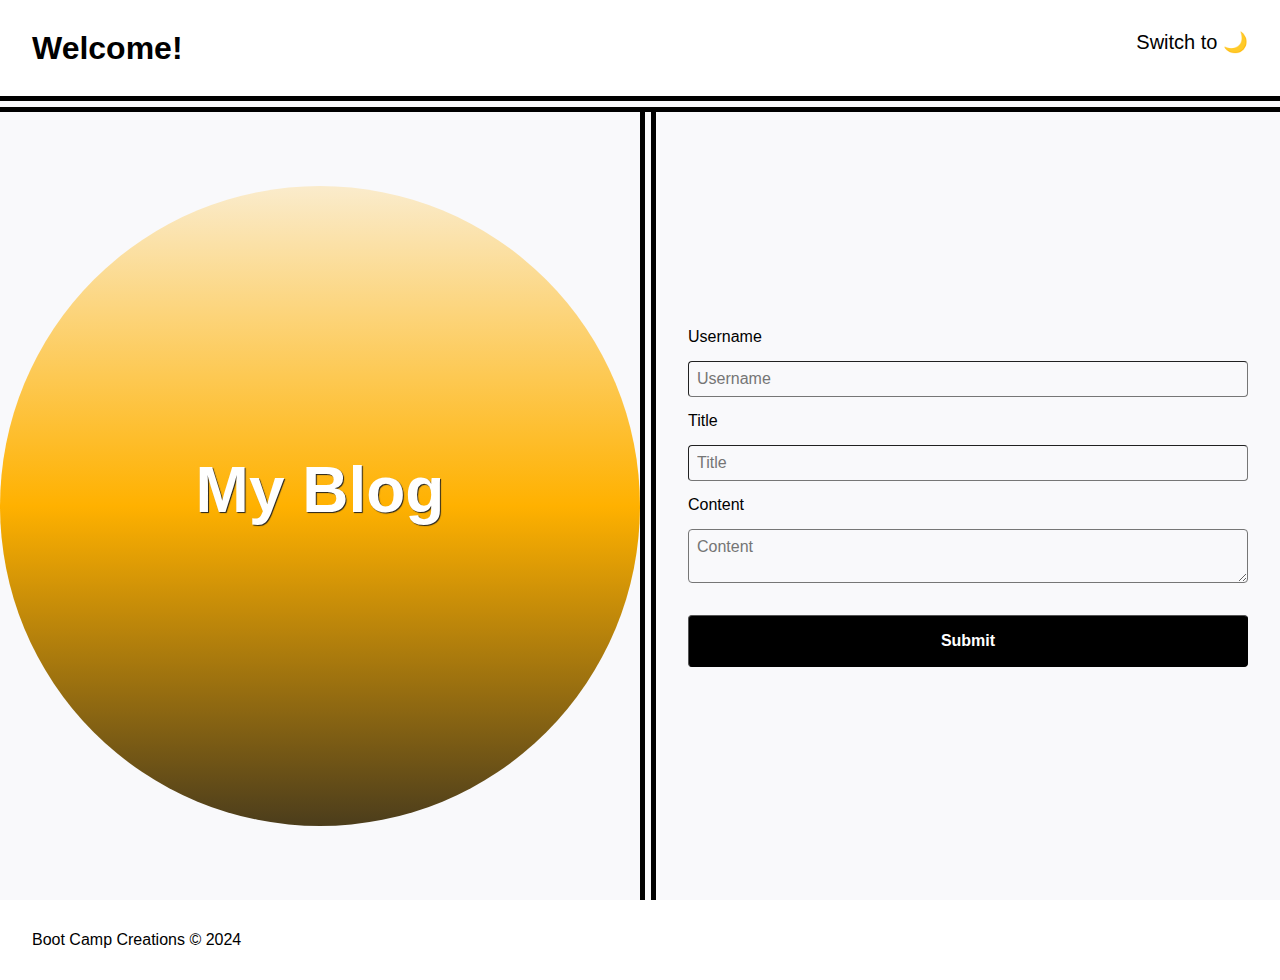
<file: index.html>
<!DOCTYPE html>
<html lang="en">
  <head>
    <meta charset="UTF-8" />
    <meta name="viewport" content="width=device-width, initial-scale=1.0" />
    <meta http-equiv="X-UA-Compatible" content="ie=edge" />
    <title>My First Blog</title>

    <link rel="stylesheet" href="./assets/css/styles.css" />
    <link rel="stylesheet" href="./assets/css/form.css" />

    <script defer src="./assets/js/logic.js" type="text/javascript"></script>
    <script defer src="./assets/js/form.js" type="text/javascript"></script>
  </head>
<body>
  <!-- TODO: Create landing page elements -->

  <header>
    <h1>Welcome!</h1>
    <span class="dayOrNight"></span>
  </header>

   <main>
      <aside><h2>My Blog</h2></aside>

      <section>
        <form id="userInput">
          <label for="user">Username</label>
          <input type="text" id="user" placeholder="Username">

          <label for="title">Title</label>
          <input type="text" id="title" placeholder="Title">

          <label for="content">Content</label>
          <textarea id="content" placeholder="Content"></textarea>

          <input type="submit" value="Submit">
          <span class="formWarning"></span>
        </form>
      </section>
   </main>

   <footer>Boot Camp Creations &copy; 2024</footer>
   
</body>
</html>
</file>
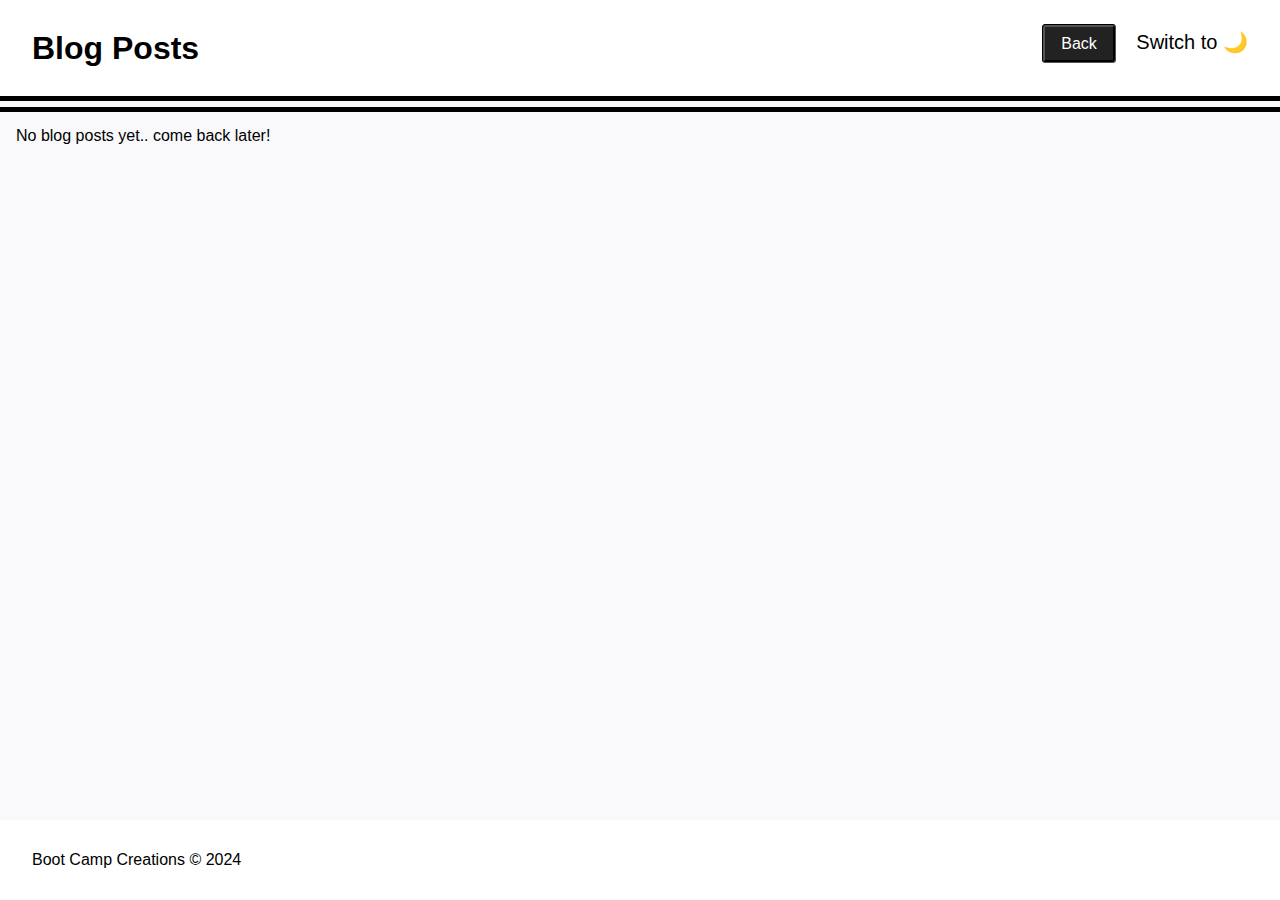
<file: blog.html>
<!DOCTYPE html>
<html lang="en">

<head>
  <meta charset="UTF-8" />
  <meta name="viewport" content="width=device-width, initial-scale=1.0" />
  <meta http-equiv="X-UA-Compatible" content="ie=edge" />
  <title>My First Blog</title>

  <link rel="stylesheet" href="./assets/css/styles.css" />
  <link rel="stylesheet" href="./assets/css/blog.css" />

  <script defer src="./assets/js/logic.js" type="text/javascript"></script>
  <script defer src="./assets/js/blog.js" type="text/javascript"></script>
</head>

<body>

  <!-- TODO: Create header, main, and footer elements -->
  <header>
    <h1>Blog Posts</h1>
    <aside>
      <a href="index.html" id="back">Back</a>
      <span class="dayOrNight"></span>
    </aside>
  </header>

  <main>
  </main>

  <footer>Boot Camp Creations &copy; 2024</footer>
    
</body>

</html>
</file>
<file: assets/css/form.css>
/*
  Form Styles
*/

.formWarning {
  text-align: center;
  color: red;
  position: absolute;
  bottom: -15%;
  visibility: hidden;
}

/*
  Tags
*/
aside {
  background: linear-gradient(
    var(--light-accent), 
    var(--circle-color), 
    var(--dark-accent)
  );
  clip-path: circle(20rem at center);
  display: flex;
  justify-content: center;
  align-items: center;
}

aside, 
section {
  flex: 1 1 50%;
}

aside > h2 {
  font-size: 4rem;
  color: white;
  text-shadow: 1px 1px 1px var(--dark-accent);
}

form {
  display: flex;
  flex-flow: column wrap;
  position: relative;
}

form > *:not(label) {
  margin: 1rem 0;
  padding: 0.5rem;
}

h2 {
  text-align: center;
  font-size: 2rem;
  margin-bottom: 2rem;
}

input[type=submit] {
  padding: 1rem;
  cursor: pointer;
  font-weight: bold;
  font-size: 1rem;
  background-color: var(--dark);
  color: var(--light);
}

input[type=submit]:active {
  box-shadow: 1px 1px 1px 1px rgba(0, 0, 0, .5);
  background-color: var(--dark-accent);
}

input[type=submit]:hover {
  border-style: inset;
  background-color: var(--dark-accent-action);
}

input,
textarea {
  border-radius: 4px;
  border-width: 1px;
  font-size: 1rem;
  background-color: var(--light-accent);
}

section {
  padding: 2rem;
  display: flex;
  align-items: stretch;
  flex-flow: column wrap;
  justify-content: center;
  border-left: double 1rem;
}

/*
  Classes
*/
.dark section {
  border-left: solid .5rem var(--disabled);
}

/*
  IDs
*/
#error {
  color: var(--error);
  opacity: .75;
  position: absolute;
  bottom: -2rem;
}
</file>
<file: assets/css/blog.css>
/*
  Blog Styles
*/

.post {
  display: flex;
  flex-direction: column;
  padding: 0px;
}

.title, .content, .user {
  padding: 20px;
  min-height: 15%;
}

.content {
  height: 70%;
  border-top: 1px #999 solid;
  border-bottom: 1px #999 solid;
  overflow: auto;
}

article {
  background-color: beige;
  color: black;
}

.post .user::before {
  content: "Posted by: ";
}



/*
  Tags
*/
a {
  text-decoration: none;
}

article {
  flex: 1 1 50%;
  border: 2px solid;
  border-radius: 4px;
  padding: 1rem;
  position: relative;
}

article blockquote {
  margin: 1rem;
  margin-bottom: 2rem;
  font-style: italic;
}

article h2 {
  text-transform: capitalize;
  border-bottom: thin solid;
}

article p {
  position: absolute;
  left: 1rem;
  bottom: 0.5rem;
  opacity: .75;
}

footer {
  position: fixed;
  inset: 0;
  top: calc(100% - 5rem);
}

li {
  margin: 1rem;
}

main {
  flex-direction: column;
  gap: 1em;
  padding: 1rem;
  height: calc(100vh - 11rem);
  overflow-y: scroll;
  justify-content: flex-start;
}

ul {
  list-style: none;
}

/*
  Classes
*/
.card {
  flex: 1 1 50%;
  border: 2px solid;
  border-radius: 4px;
}

.dark a {
  color: var(--light);
}

.light footer {
  border-top: double 1rem;
}

.light a {
  color: var(--dark);
}

/*
  IDs
*/
#back {
  padding: 0.5rem 1rem;
  border-radius: 4px;
  margin-right: 1rem;
  border: groove black;
  background-color: var(--dark-accent);
  color: var(--light);
}


#back:active {
  box-shadow: 1px 1px 1px 1px rgba(0, 0, 0, .5);
  background-color: var(--dark-accent);
}

#back:hover {
  border-style: inset;
  background-color: var(--dark-accent-action);
}

#love {
  text-align: center;
}
</file>
<file: assets/css/styles.css>
/*
  Resets
*/
*,
*:before,
*:after {
  margin: 0;
  padding: 0;
  box-sizing: border-box;
}

html {
  height: 100%;
}

body {
  min-height: 100%;
  line-height: 1;
  font-family: sans-serif;
}

​h1,
h2,
h3,
h4,
h5,
h6 {
  font-size: 100%;
}

​input,
select,
option,
optgroup,
textarea,
button,
pre,
code {
  font-size: 100%;
  font-family: inherit;
}

​ol,
ul {
  list-style: none;
}

/*
  General Styles
*/

.dayOrNight:hover {
  cursor: pointer;
}

.dayOrNight {
  font-size: 20px;
}

/*
  Universal
*/
:root {
  --light: #fff;
  --light-accent: #f9f9fb;
  --dark: #000;
  --dark-accent: #222;
  --dark-accent-action: #111;
  --action: #563d7c;
  --action-accent: #8570a5;
  --disabled: #aaa;
  --error: #ff0022;
  --circle-color: #ffb100;
}

* {
  transition: background-color ease-in .5s;
}

/*
  Tags
*/
header {
  display: flex;
  flex-flow: row wrap;
  justify-content: space-between;
}

header,
footer {
  padding: 2rem;
}

main {
  height: calc(100vh - 6rem);
  display: flex;
  justify-content: center;
  align-items: stretch;
  border-top: double 1rem;
}

/*
  Classes
*/
.dark {
  background-color: var(--dark);
  color: var(--light);
}


.darkMain {
  background-color: var(--dark-accent);
  color: var(--light);
  border-top: solid .5rem var(--disabled);
}

.light {
  background-color: var(--light);
  color: var(--dark);
}

.lightMain {
  background-color: var(--light-accent);
  color: var(--dark);
}

/*
  IDs
*/
#toggle {
  font-size: 1.52em;
  margin: 0;
  padding: 0;
  background: transparent;
  border: none;
  cursor: pointer;
  text-shadow: 0px 0px .5rem var(--light-accent);
}
</file>
